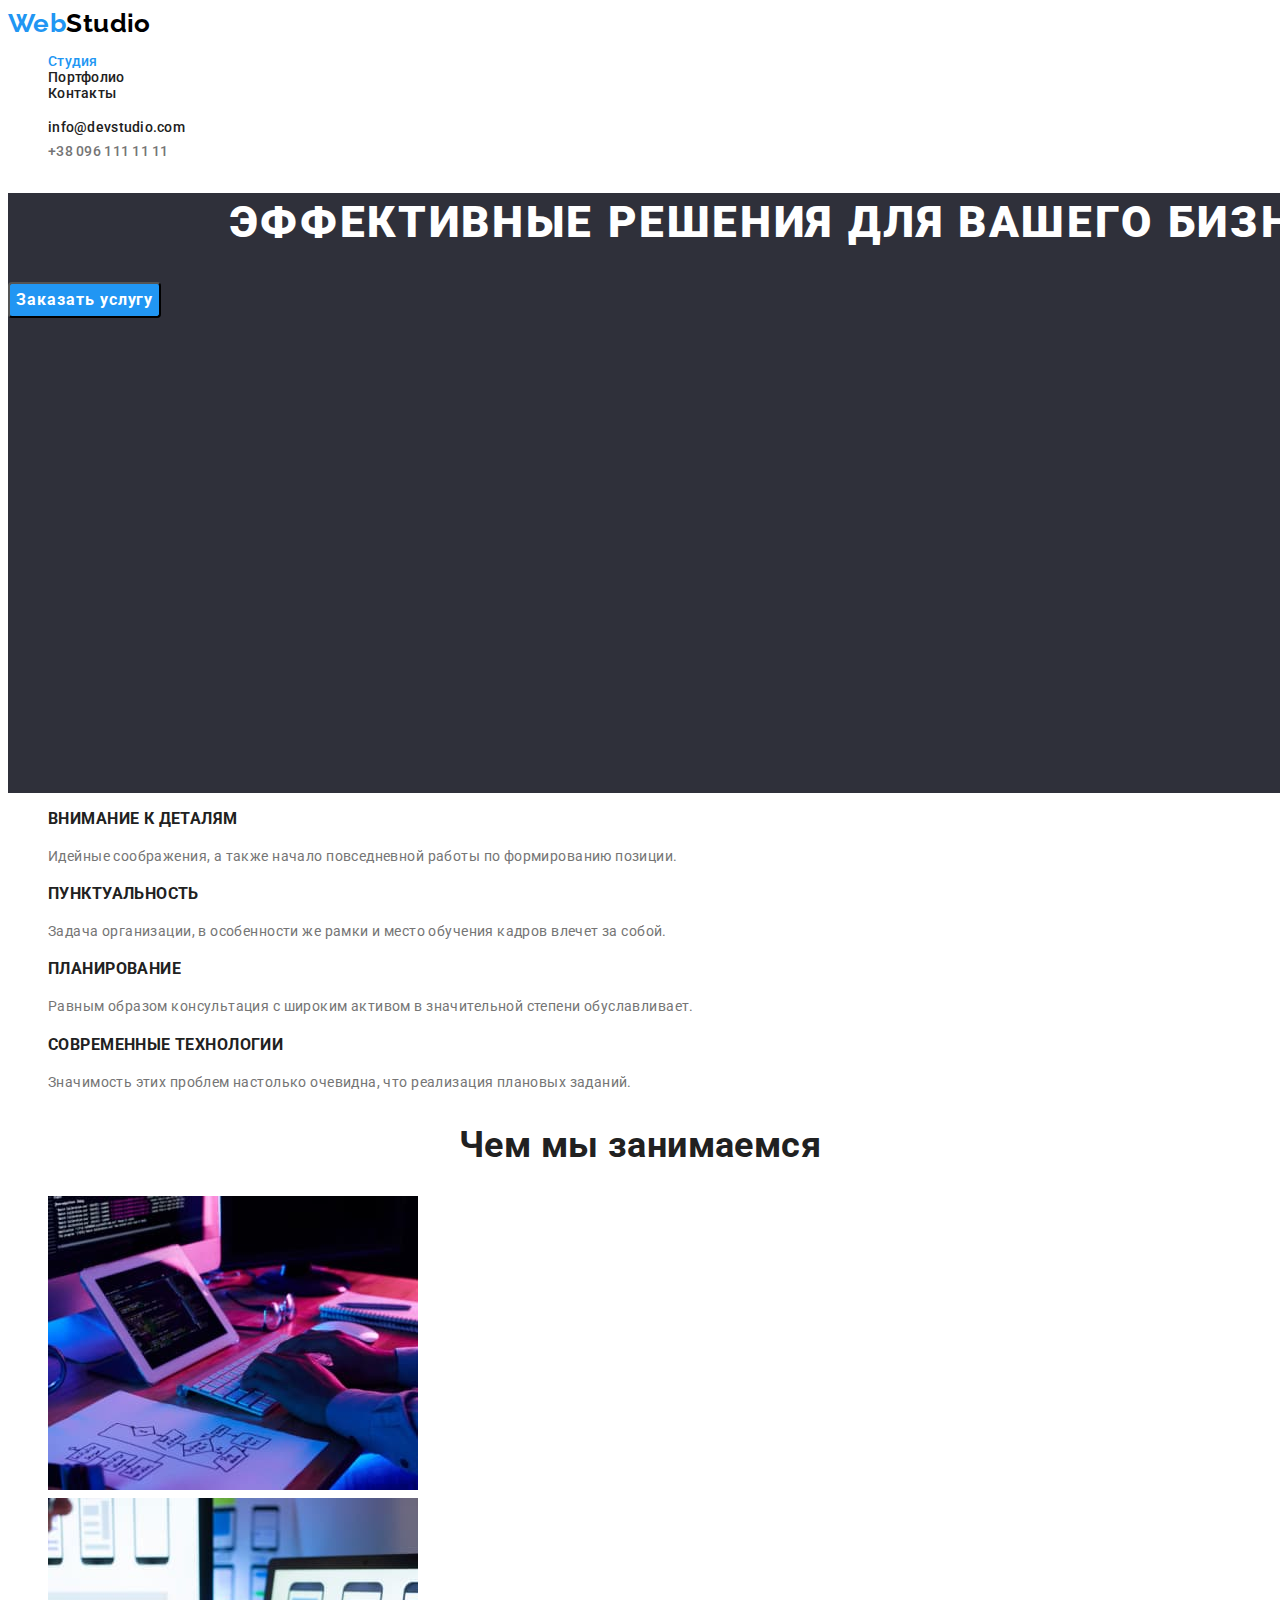
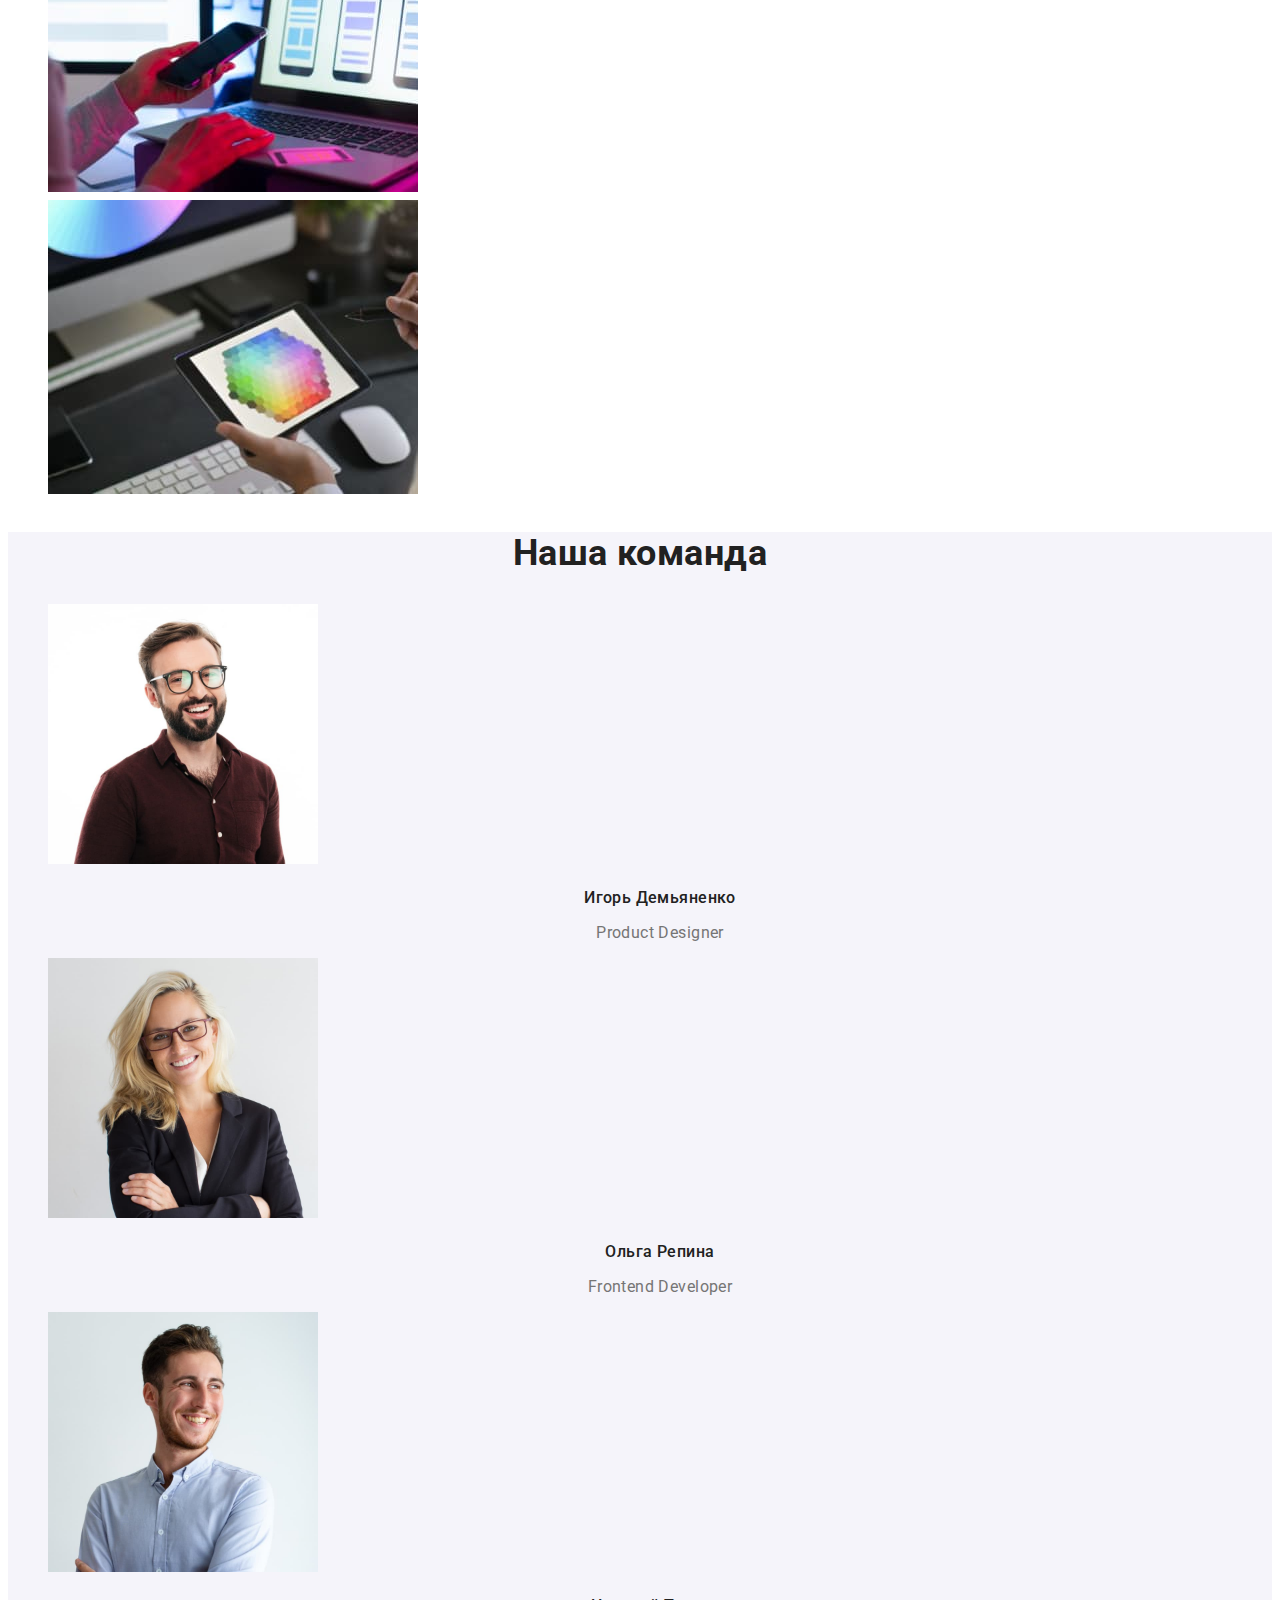
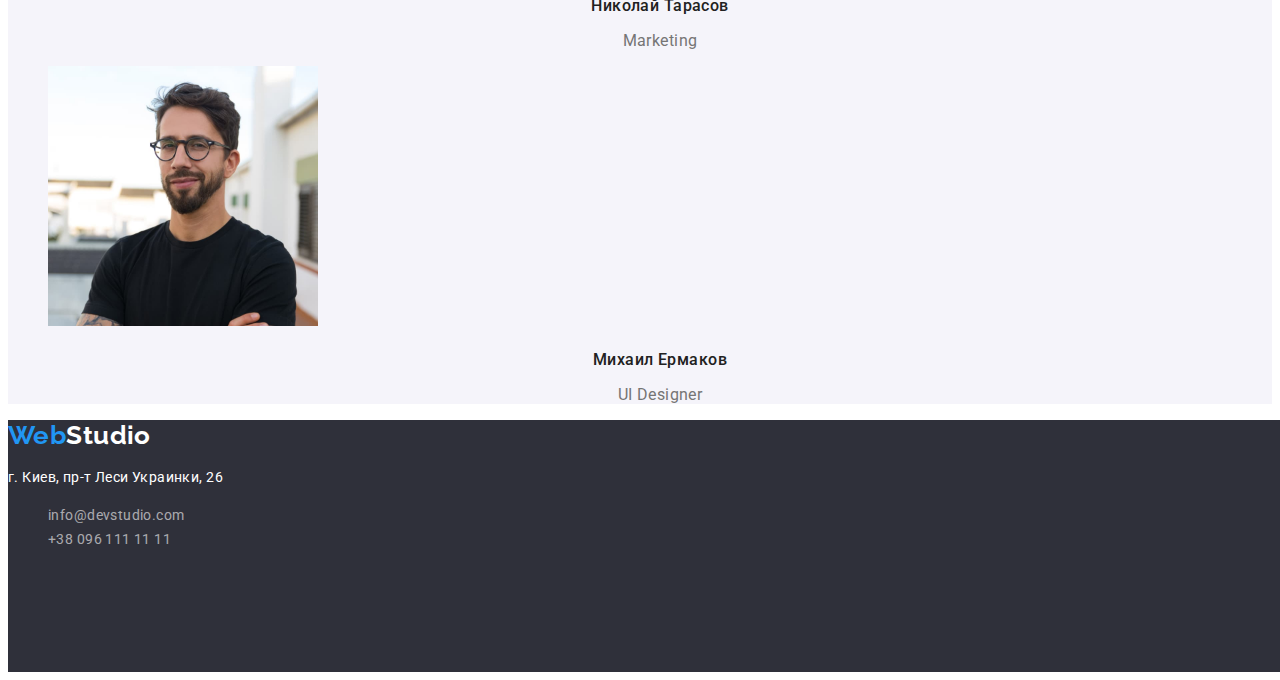
<file: index.html>
<!DOCTYPE html>
<html lang="ru">
  <head>
    <meta charset="UTF-8" />
    <meta http-equiv="X-UA-Compatible" content="IE=edge" />
    <meta name="viewport" content="width=device-width, initial-scale=1.0" />
    <title>Web studio</title>
    <link rel="preconnect" href="https://fonts.googleapis.com">
    <link rel="preconnect" href="https://fonts.gstatic.com" crossorigin>
    <link href="https://fonts.googleapis.com/css2?family=Raleway:wght@700&family=Roboto:wght@400;500;700;900&display=swap"
      rel="stylesheet">
    <link rel="stylesheet" href="./styles/styles.css" />
  </head>
  <body>
    <!--Шапка-->
    <header class="header">
      <a href="./index.html" class="logo"
        >Web<span class="logo-link">Studio</span>
      </a>
      <nav class="main-nav">
        <ul class="nav-list">
          <li class="item">
            <a href="./index.html" class="nav-link"
              ><span class="current">Студия</span>
            </a>
          </li>
          <li class="item">
            <a href="./portfolio.html" class="nav-link">Портфолио</a>
          </li>
          <li class="item">
            <a href="#address" class="nav-link">Контакты</a>
          </li>
        </ul>
      </nav>
      <ul class="contact-list">
        <li class="item">
          <a href="mailto:info@devstudio.com" class="mail"
            >info@devstudio.com</a
          >
        </li>
        <li class="item">
          <a href="tel:+380961111111" class="phone">+38 096 111 11 11</a>
        </li>
      </ul>
    </header>
    <!--Основний контент-->
    <main>
      <!-- Герой -->
      <section class="hero">
        <h1 class="hero-title">Эффективные решения для вашего бизнеса</h1>
        <button type="button" class="hero-button">Заказать услугу</button>
      </section>
      <!--Особенности-->
      <section>
        <ul>
          <li class="item">
            <h3 class="title">Внимание к деталям</h3>
            <p class="text">
              Идейные соображения, а также начало повседневной работы по
              формированию позиции.
            </p>
          </li>
          <li class="item">
            <h3 class="title">Пунктуальность</h3>
            <p class="text">
              Задача организации, в особенности же рамки и место обучения кадров
              влечет за собой.
            </p>
          </li>
          <li class="item">
            <h3 class="title">Планирование</h3>
            <p class="text">
              Равным образом консультация с широким активом в значительной
              степени обуславливает.
            </p>
          </li>
          <li class="item">
            <h3 class="title">Современные технологии</h3>
            <p class="text">
              Значимость этих проблем настолько очевидна, что реализация
              плановых заданий.
            </p>
          </li>
        </ul>
      </section>
      <!-- Чем мы занимаемся -->
      <section>
        <h2 class="heading">Чем мы занимаемся</h2>
        <ul>
          <li class="item">
            <img
              src="./images/hw-1/1.jpg"
              alt="Работа на планшете"
              width="370"
              height="294"
            />
          </li>
          <li class="item">
            <img
              src="./images/hw-1/2.jpg"
              alt="Работа на телефоне"
              width="370"
              height="294"
            />
          </li>
          <li class="item">
            <img
              src="./images/hw-1/3.jpg"
              alt="Работа с графикой"
              width="370"
              height="294"
            />
          </li>
        </ul>
      </section>
      <!--Команда-->
      <section class="our-team">
        <h2 class="heading">Наша команда</h2>
        <ul>
          <li class="item">
            <img
              src="./images/hw-1/4.jpg"
              alt="Фото Игоря"
              width="270"
              height="260"
            />
            <h3 class="name">Игорь Демьяненко</h3>
            <p class="job">Product Designer</p>
          </li>
          <li class="item">
            <img
              src="./images/hw-1/5.jpg"
              alt="Фото Ольги"
              width="270"
              height="260"
            />
            <h3 class="name">Ольга Репина</h3>
            <p class="job">Frontend Developer</p>
          </li>
          <li class="item">
            <img
              src="./images/hw-1/6.jpg"
              alt="Фото Николая"
              width="270"
              height="260"
            />
            <h3 class="name">Николай Тарасов</h3>
            <p class="job">Marketing</p>
          </li>
          <li class="item">
            <img
              src="./images/hw-1/7.jpg"
              alt="Фото Михаила"
              width="270"
              height="260"
            />
            <h3 class="name">Михаил Ермаков</h3>
            <p class="job">UI Designer</p>
          </li>
        </ul>
      </section>
    </main>
    <!--Футер-->
    <footer class="footer">
      <a href="./index.html" class="logo"
        >Web<span class="logo-footer">Studio</span></a
      >
      <address id="address">
        <p class="address">г. Киев, пр-т Леси Украинки, 26</p>
        <ul>
          <li class="item">
            <a href="mailto:info@devstudio.com" class="footer-mail"
              >info@devstudio.com</a
            >
          </li>
          <li class="item">
            <a href="tel:+380961111111" class="footer-phone"
              >+38 096 111 11 11</a
            >
          </li>
        </ul>
      </address>
    </footer>
  </body>
</html>
</file>
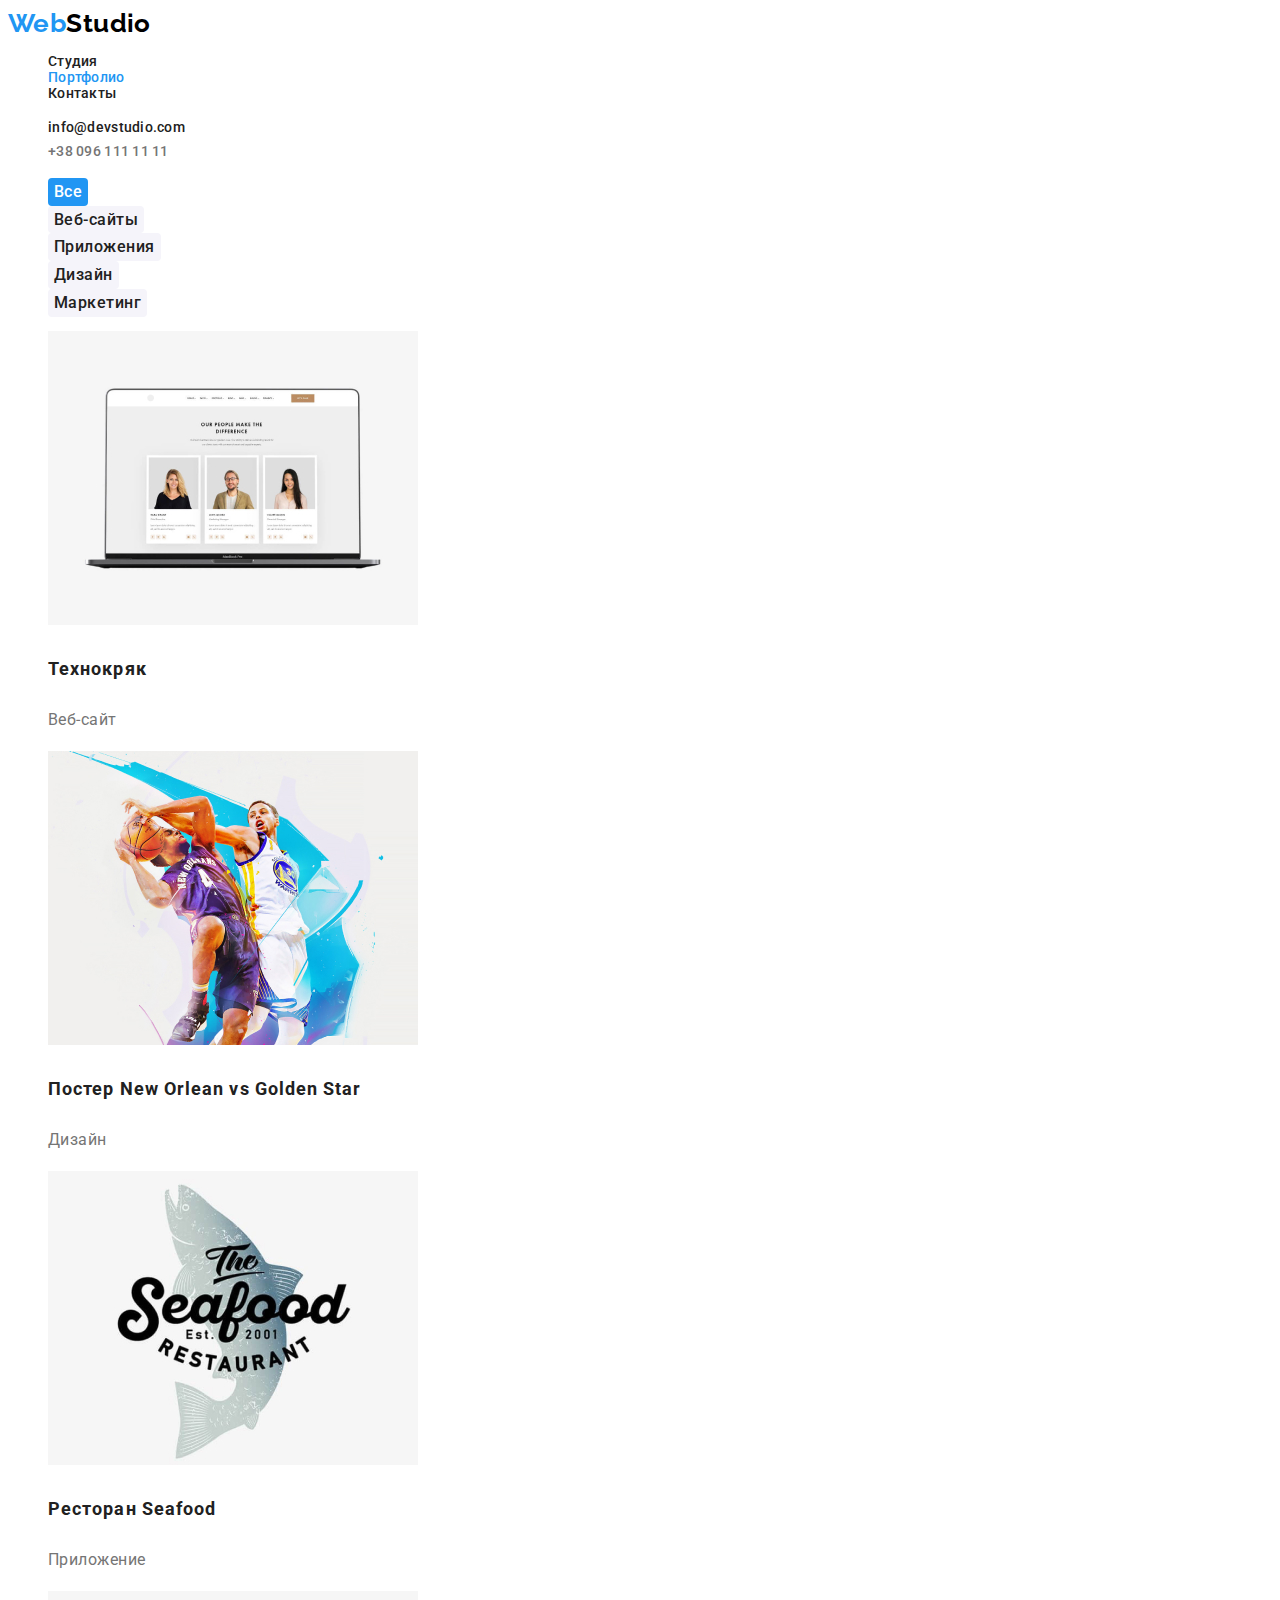
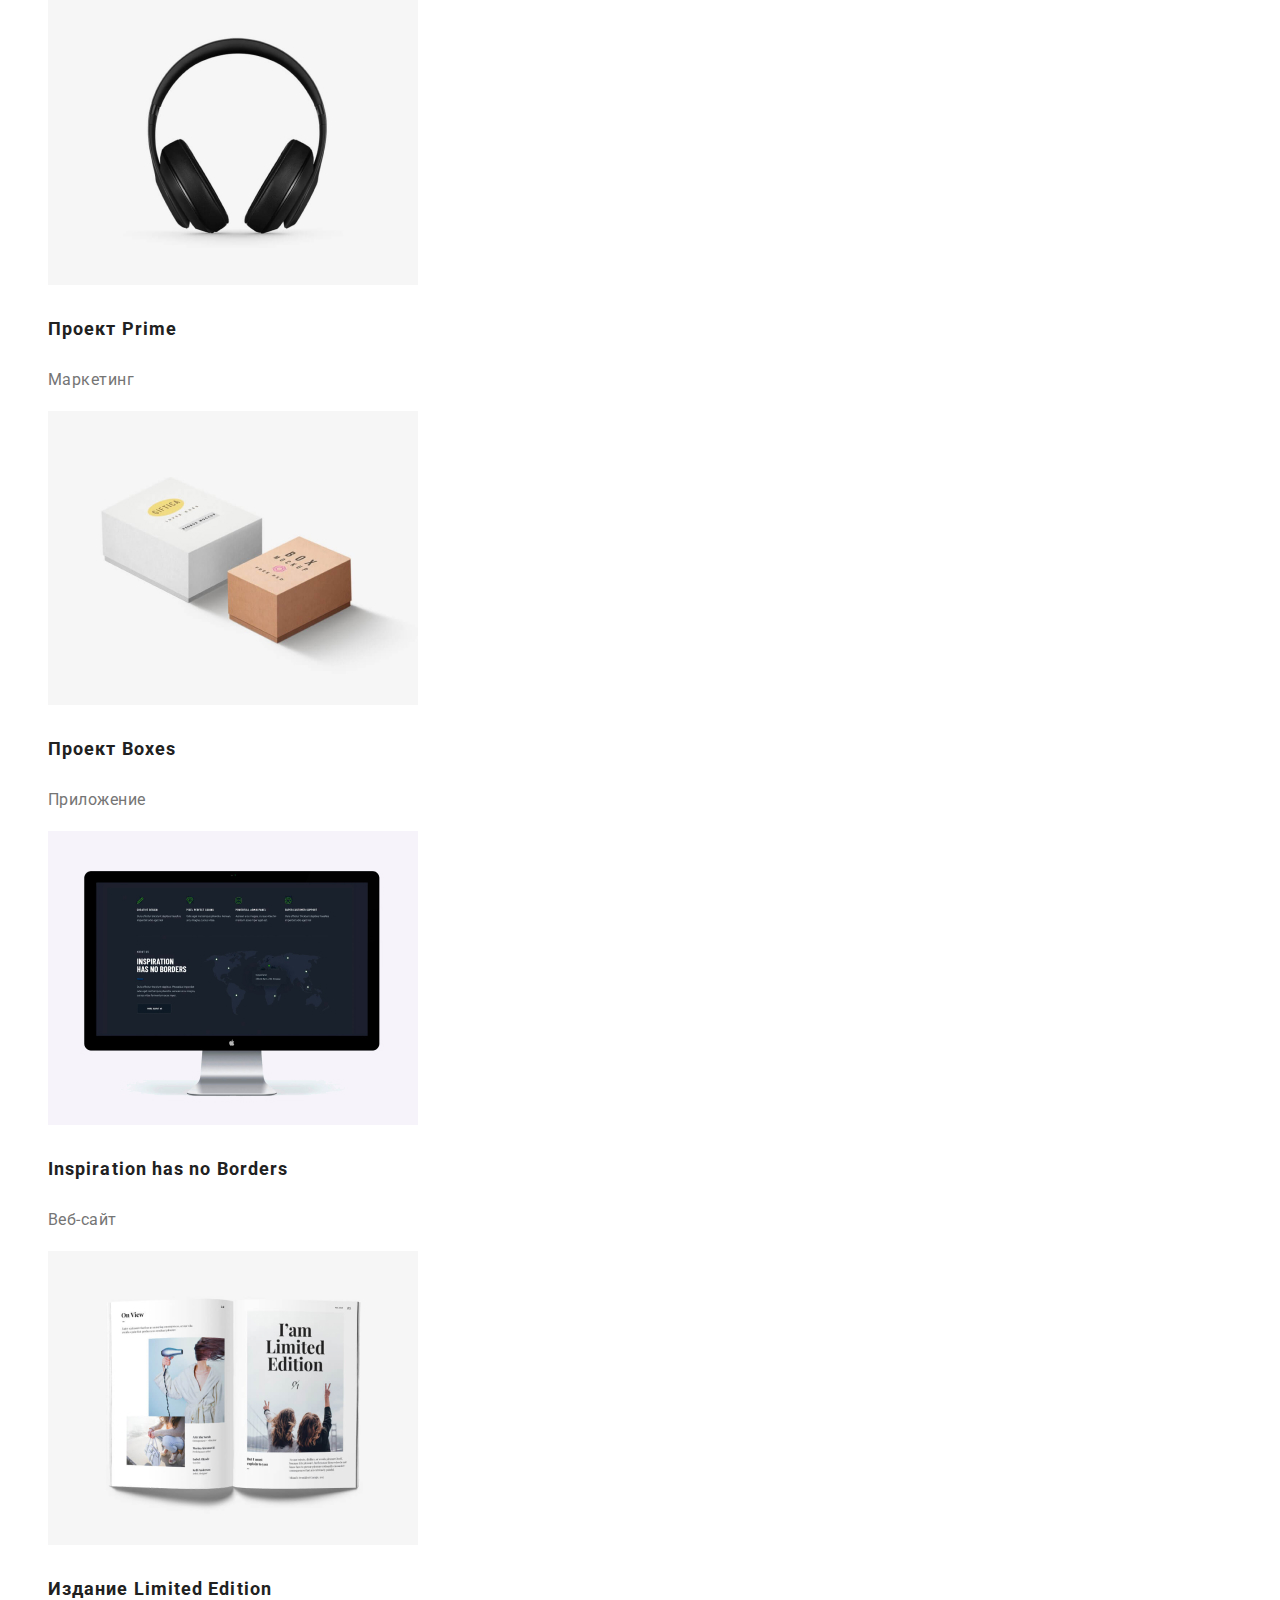
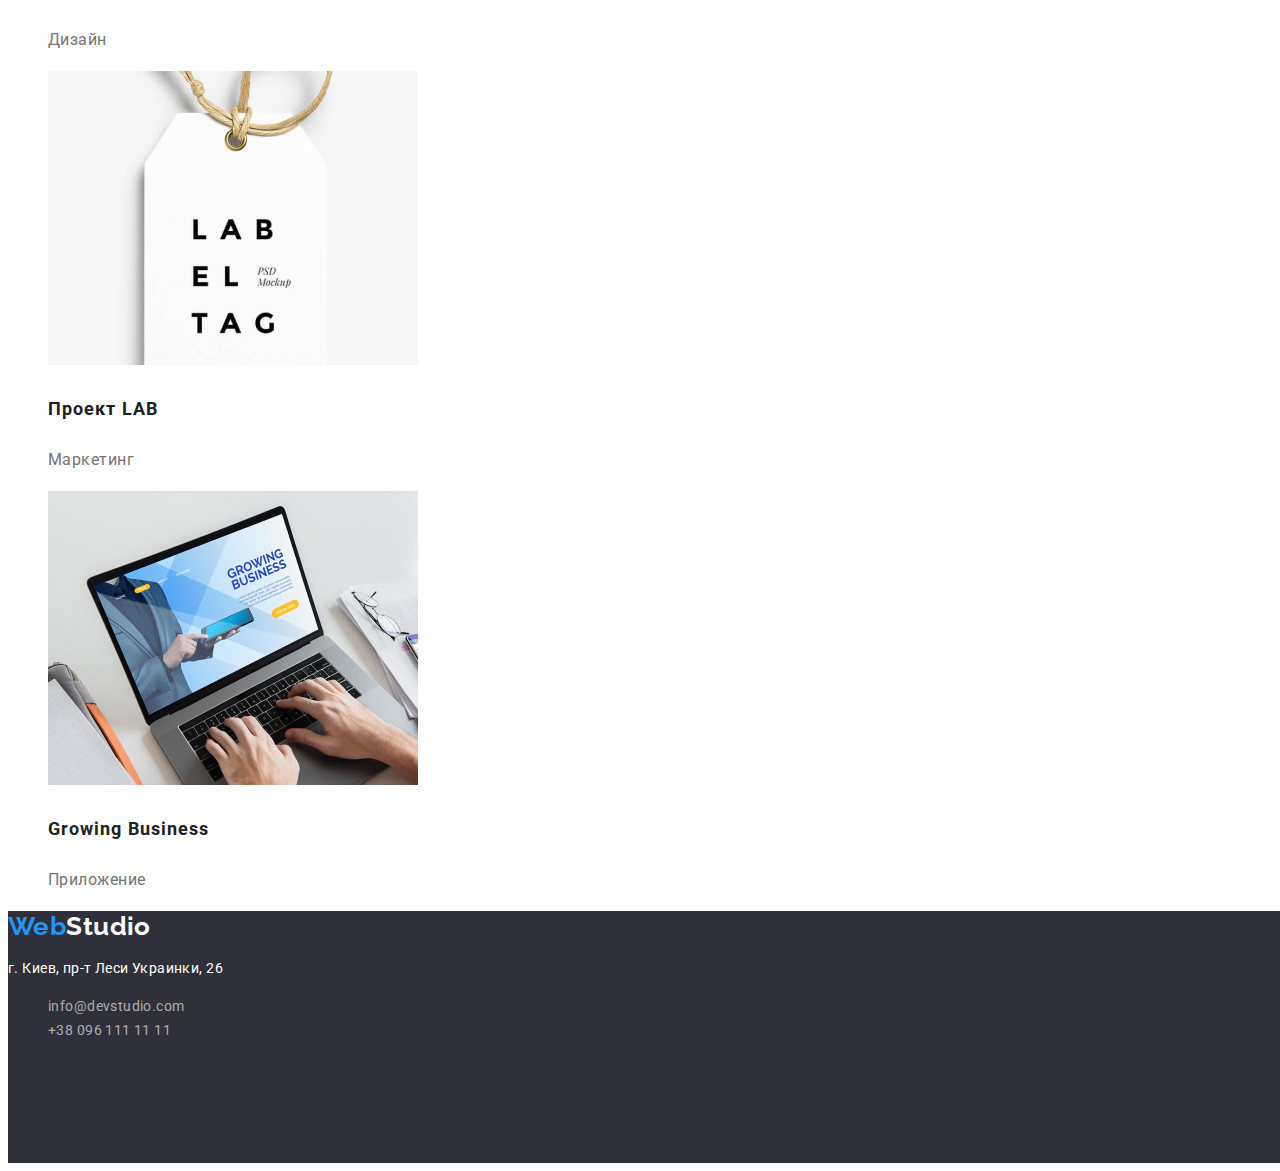
<file: portfolio.html>
<!DOCTYPE html>
<html lang="en">
  <head>
    <meta charset="UTF-8" />
    <meta http-equiv="X-UA-Compatible" content="IE=edge" />
    <meta name="viewport" content="width=device-width, initial-scale=1.0" />
    <title>Portfolio</title>
    <link
      href="https://fonts.googleapis.com/css2?family=Raleway:wght@700&family=Roboto:wght@400;500;700;900&display=swap"
      rel="stylesheet"
    />
    <link rel="stylesheet" href="./styles/styles.css" />
  </head>
  <body>
    <!--Шапка-->
    <header class="header">
      <a href="./index.html" class="logo">Web<span class="logo-link">Studio</span>
      </a>
      <nav class="main-nav">
        <ul class="nav-list">
          <li class="item">
            <a href="./index.html" class="nav-link"><span class="nav-link">Студия</span>
            </a>
          </li>
          <li class="item">
            <a href="./portfolio.html" class="current">Портфолио</a>
          </li>
          <li class="item">
            <a href="#address" class="nav-link">Контакты</a>
          </li>
        </ul>
      </nav>
      <ul class="contact-list">
        <li class="item">
          <a href="mailto:info@devstudio.com" class="mail">info@devstudio.com</a>
        </li>
        <li class="item">
          <a href="tel:+380961111111" class="phone">+38 096 111 11 11</a>
        </li>
      </ul>
    </header>
    <!--MAin content-->
    <main>
      <section>
        <h1 hidden>Примеры работ</h1>
        <ul>
          <li class="item"><button type="button" class="btn-active">Все</button></li>
          <li class="item"><button type="button" class="button">Веб-сайты</button></li>
          <li class="item"><button type="button" class="button">Приложения</button></li>
          <li class="item"><button type="button" class="button">Дизайн</button></li>
          <li class="item"><button type="button" class="button">Маркетинг</button></li>
        </ul>
        <ul>
          <li class="item">
            <a href="" class="link">
              <img
                src="./images/hw-2/technokryak.jpg"
                alt="Веб-сайт технокряк"
                width="370"
                height="294"
              />
              <h3 class="subject">Технокряк</h3>
              <p class="description">Веб-сайт</p>
            </a>
          </li>
          <li class="item">
            <a href="" class="link">
              <img
                src="./images/hw-2/poster.jpg"
                alt="Постер с баскетболистами"
                width="370"
                height="294"
              />
              <h3 class="subject">Постер New Orlean vs Golden Star</h3>
              <p class="description">Дизайн</p>
            </a>
          </li>
          <li class="item">
            <a href="" class="link">
              <img
                src="./images/hw-2/seafood.jpg"
                alt="Логотип ресторана"
                width="370"
                height="294"
              />
              <h3 class="subject">Ресторан Seafood</h3>
              <p class="description">Приложение</p>
            </a>
          </li>
          <li class="item">
            <a href="" class="link">
              <img
                src="./images/hw-2/prime.jpg"
                alt="Наушники"
                width="370"
                height="294"
              />
              <h3 class="subject">Проект Prime</h3>
              <p class="description">Маркетинг</p>
            </a>
          </li>
          <li class="item">
            <a href="" class="link">
              <img
                src="./images/hw-2/boxes.jpg"
                alt="Коробки"
                width="370"
                height="294"
              />
              <h3 class="subject">Проект Boxes</h3>
              <p class="description">Приложение</p>
            </a>
          </li>
          <li class="item">
            <a href="" class="link">
              <img
                src="./images/hw-2/inspiration.jpg"
                alt="Компютер"
                width="370"
                height="294"
              />
              <h3 class="subject">Inspiration has no Borders</h3>
              <p class="description">Веб-сайт</p>
            </a>
          </li>
          <li class="item">
            <a href="" class="link">
              <img
                src="./images/hw-2/limited-edition.jpg"
                alt="Обложка книги"
                width="370"
                height="294"
              />
              <h3 class="subject">Издание Limited Edition</h3>
              <p class="description">Дизайн</p>
            </a>
          </li>
          <li class="item">
            <a href="" class="link">
              <img
                src="./images/hw-2/lab.jpg"
                alt="Лаб лого"
                width="370"
                height="294"
              />
              <h3 class="subject">Проект LAB</h3>
              <p class="description">Маркетинг</p>
            </a>
          </li>
          <li class="item" >
            <a href="" class="link">
              <img
                src="./images/hw-2/growing.jpg"
                alt="Ноут"
                width="370"
                height="294"
              />
              <h3 lang="en" class="subject">Growing Business</h3>
              <p class="description">Приложение</p>
            </a>
          </li>
        </ul>
      </section>
    </main>
      <!--Футер-->
      <footer class="footer">
        <a href="./index.html" class="logo">Web<span class="logo-footer">Studio</span></a>
        <address id="address">
          <p class="address">г. Киев, пр-т Леси Украинки, 26</p>
          <ul>
            <li class="item">
              <a href="mailto:info@devstudio.com" class="footer-mail">info@devstudio.com</a>
            </li>
            <li class="item">
              <a href="tel:+380961111111" class="footer-phone">+38 096 111 11 11</a>
            </li>
          </ul>
        </address>
      </footer>
  </body>
</html>
</file>
<file: styles/styles.css>
:root {
  --main-font: "Roboto", sans-serif;
  --secondary-font: "Raleway", sans-serif;
  --primary-text-color: #757575;
  --title-text-color: #212121;
  --accent-color: #2196f3;
  --logo-color: #000000;
  --button-text-color: #ffffff;
  --main-background-color: #e5e5e5;
  --secondary-background-color: #2f303a;
  --our-team-background-color: #f5f4fa;
}

body {
  font-family: var(--main-font);
  font-size: 14px;
  line-height: 1.71;
  letter-spacing: 0.03em;
  color: var(--primary-text-color);
}

/*======================= Хедер ============================*/

.logo {
  font-family: var(--secondary-font);
  font-weight: 700;
  font-size: 26px;
  line-height: 1.19;

  color: var(--accent-color);
  text-decoration: none;
}
.logo-link {
  color: var(--logo-color);
}
.nav-list,
.nav-link {
  font-weight: 500;
  line-height: 1.14;
  letter-spacing: 0.02em;
  color: var(--title-text-color);
  text-decoration: none;
  list-style: none;
}

.item {
  list-style: none;
}

.current {
  color: var(--accent-color);
  text-decoration: none;
}
.current:hover,
.current:focus {
  color: #188ce8;
}

.nav-link:hover,
.nav-link:focus,
.nav-link:active {
  color: var(--accent-color);
}
.mail {
  font-weight: 500;
  line-height: 1.14;
  letter-spacing: 0.02em;
  text-decoration: none;
  color: var(--title-text-color);
}
.mail:hover,
.mail:focus,
.phone:hover,
.phone:focus,
.footer-mail:hover,
.footer-mail:focus,
.footer-phone:hover,
.footer-phone:focus {
  color: var(--accent-color);
}

.phone {
  font-style: normal;
  font-weight: 500;
  line-height: 1.14;
  letter-spacing: 0.02em;
  text-decoration: none;
  color: var(--primary-text-color);
}

.phone:active {
  color: var(--logo-color);
}

/*========================== Герой ========================*/
.hero {
  background-color: var(--secondary-background-color);
  width: 1600px;
  height: 600px;
}

.hero-title {
  font-weight: 900;
  font-size: 44px;
  line-height: 1.36;
  text-align: center;
  letter-spacing: 0.06em;
  text-transform: uppercase;

  color: var(--button-text-color);
}
.hero-button,
.button,
.btn-active {
  font-family: inherit;
  color: currentColor;
  cursor: pointer;
}
.hero-button {
  font-weight: 700;
  font-size: 16px;
  line-height: 30px;
  display: flex;
  align-items: center;
  text-align: center;
  letter-spacing: 0.06em;

  color: var(--button-text-color);
  background-color: var(--accent-color);
  border-radius: 4px;
}
.hero-button:hover,
.hero-button:focus {
  background-color: #188ce8;
}

/*=============================== Основной контент ================================*/
.title {
  font-weight: 700;
  line-height: 1.14;
  text-transform: uppercase;

  color: var(--title-text-color);
}
.text {
  color: var(--primary-text-color);
}
.heading {
  font-weight: 700;
  font-size: 36px;
  line-height: 1.17;
  text-align: center;

  color: var(--title-text-color);
}

/*================================= Наша команда ===============================*/
.name {
  font-weight: 500;
  font-size: 16px;
  line-height: 1.19;
  text-align: center;

  color: var(--title-text-color);
}
.job {
  font-size: 16px;
  line-height: 1.19;
  text-align: center;

  color: var(--primary-text-color);
}
.our-team {
  background-color: var(--our-team-background-color);
}

/*============================ Футер =========================*/
.footer {
  background-color: var(--secondary-background-color);
  width: 1600px;
  height: 252px;
}
.logo-footer {
  font-family: var(--secondary-font);
  font-weight: 700;
  font-size: 26px;
  line-height: 31px;

  color: var(--button-text-color);
}
.address {
  font-style: normal;
  color: var(--button-text-color);
}
.footer-mail,
.footer-phone {
  font-style: normal;

  color: rgba(255, 255, 255, 0.6);
  text-decoration: none;
}

/* ================ Вторая страница. ПОРТФОЛИО =====================*/
/*
___________________________
Кнопки портфолио 
___________________________
*/
.btn-active {
  font-weight: 500;
  font-size: 16px;
  line-height: 1.62;
  text-align: center;
  letter-spacing: 0.03em;
  border-radius: 4px;
  border: none;

  color: var(--button-text-color);
  background-color: var(--accent-color);
}

.button {
  font-weight: 500;
  font-size: 16px;
  line-height: 1.62;
  text-align: center;
  letter-spacing: 0.03em;
  border-radius: 4px;
  border: none;

  color: var(--title-text-color);
  background-color: #f5f4fa;
}

.button:hover,
.button:focus,
.btn-active:hover,
.btn-active:focus {
  color: var(--button-text-color);
  background-color: var(--accent-color);
}

/* ====================== Галерея портфолио ===================== */

.link {
  text-decoration: none;
}
.subject {
  font-weight: 700;
  font-size: 18px;
  line-height: 2;
  letter-spacing: 0.06em;

  color: var(--title-text-color);
}

.description {
  font-size: 16px;
  line-height: 1.88;
  letter-spacing: 0.03em;

  color: var(--primary-text-color);
}
</file>
